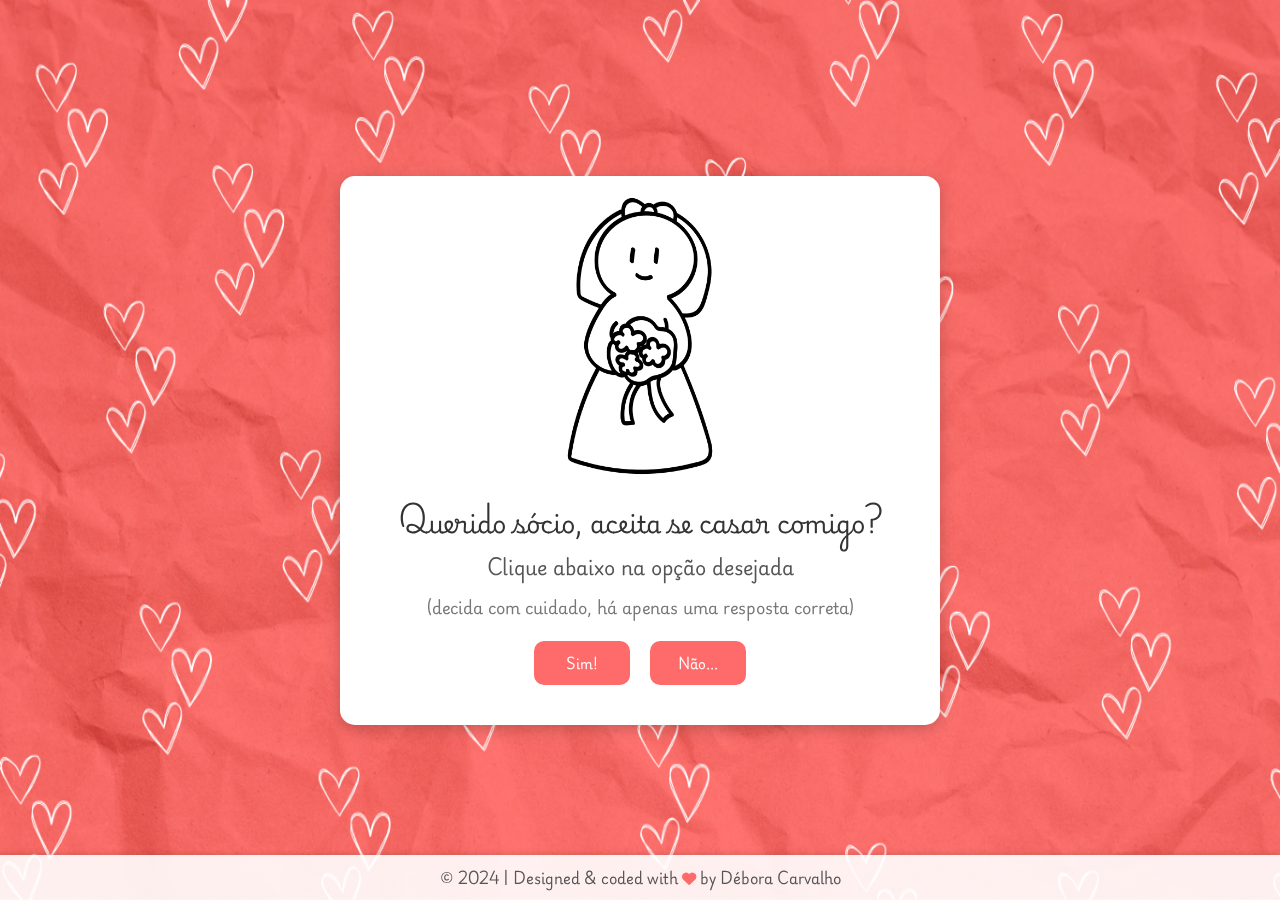
<file: index.html>
<!DOCTYPE html>
<html lang="pt - BR">
<head>
    <meta charset="UTF-8">
    <meta name="viewport" content="width=device-width, initial-scale=1.0">
    <link rel="shortcut icon" type="imagex/png" href="img/img-ringCouple.png">
    <link rel="stylesheet" href="css/style.css">
    <link rel="stylesheet" href="https://cdnjs.cloudflare.com/ajax/libs/font-awesome/6.0.0-beta3/css/all.min.css">
    <title>Pedido Especial</title>
</head>
<body>
    <div class="background">
        <img src="img/background.png" alt="">
    </div>
    <main>
        <div class="card-proposal">
            <div id="proposal_image">
                <img id="bride_image" src="img/img-bride.png" alt="Noiva com buquê">
            </div>
            <h1 id="proposal_title">Querido sócio, aceita se casar comigo?</h1>
            <h2 id="proposal_subtitle">Clique abaixo na opção desejada</h2>
            <p>(decida com cuidado, há apenas uma resposta correta)</p>
            <div class="proposal-buttons">
                <button id="btn_accepted" onclick="sim()">Sim!</button>
                <button id="btn_reject" onclick="desvia(this)" onmouseover="desvia(this)">Não...</button>
            </div>
            <div id="return" class="hidden">
                <p id="proposal_return">
                    Parabéns! Agora estamos oficialmente noivos, te amo <i class="fa-solid fa-heart"></i>
                </p>
            </div>
        </div>
    </main>
    <footer>
        <p>© 2024 | Designed & coded with <i class="fa-solid fa-heart"></i> by Débora Carvalho</p>
    </footer>

    <script src="js/script.js"></script>
</body>
</html>
</file>
<file: css/style.css>
@import url('https://fonts.googleapis.com/css2?family=Playwrite+DE+Grund:wght@100..400&family=Playwrite+VN:wght@100..400&display=swap');

* {
    margin: 0;
    padding: 0;
    box-sizing: border-box;
    font-family: "Playwrite DE Grund", cursive;
}

body, html {
    height: 100%;
    width: 100%;
    display: flex;
    justify-content: center;
    align-items: center;
}

.background {
    position: fixed;
    top: 0;
    left: 0;
    width: 100%;
    height: 100%;
    z-index: -1;
}

.background img {
    height: 100vh;
    width: 100vw;
}

main {
    display: flex;
    flex: 1;
    justify-content: center;
    align-items: center;
}

.card-proposal {
    background: rgba(255, 255, 255, 1);
    border-radius: 15px;
    box-shadow: 0px 4px 15px rgba(0, 0, 0, 0.2);
    max-width: 600px;
    width: 90%;
    padding: 20px;
    text-align: center;
    position: relative;
}

#proposal_image img {
    width: 50%;
}

#proposal_title {
    font-family: "Playwrite VN", cursive;
    font-size: 1.5rem;
    margin: 20px 0 10px;
    color: #333;
    line-height: 1.5;
}

#proposal_subtitle {
    font-size: 1.2rem;
    margin-bottom: 10px;
    color: #555;
}

.card-proposal p {
    font-size: 1rem;
    color: #777;
    margin-bottom: 20px;
}

.proposal-buttons {
    display: flex;
    justify-content: center;
    gap: 20px;
    margin-bottom: 20px;
}

.proposal-buttons button {
    background-color: #ff6b6b;
    color: #fff;
    border: none;
    border-radius: 10px;
    padding: 10px 20px;
    width: 6rem;
    font-weight: bold;
    cursor: pointer;
    transition: background-color 0.3s ease;
}

.proposal-buttons button:hover {
    background-color: #ffafaf;
}

.hidden {
    display: none; 
}

#proposal_return {
    font-size: 0.9rem;
    color: #ff6b6b;
}

footer {
    position: fixed;
    bottom: 0;
    width: 100%;
    background-color: rgba(255, 255, 255, 0.9);
    text-align: center;
    padding: 10px 0;
    box-shadow: 0px -2px 5px rgba(0, 0, 0, 0.1);
}

footer p {
    font-size: 0.9rem;
    color: #555;
}

footer i {
    color: #ff6b6b;
}

/*confetes */
.confetti-container {
    position: fixed;
    top: 0;
    left: 0;
    width: 100%;
    height: 100%;
    pointer-events: none; 
    z-index: 1000; 
}

.confetti {
    position: absolute;
    width: 10px;
    height: 10px;
    background-color: #f44336;
    opacity: 0.9;
    transform: rotate(45deg);
    pointer-events: none; 
    animation: fall 1s ease-out infinite; 
}

@keyframes fall {
    0% {
        transform: translateY(-100vh) rotate(45deg);
    }
    100% {
        transform: translateY(100vh) rotate(45deg);
    }
}
</file>
